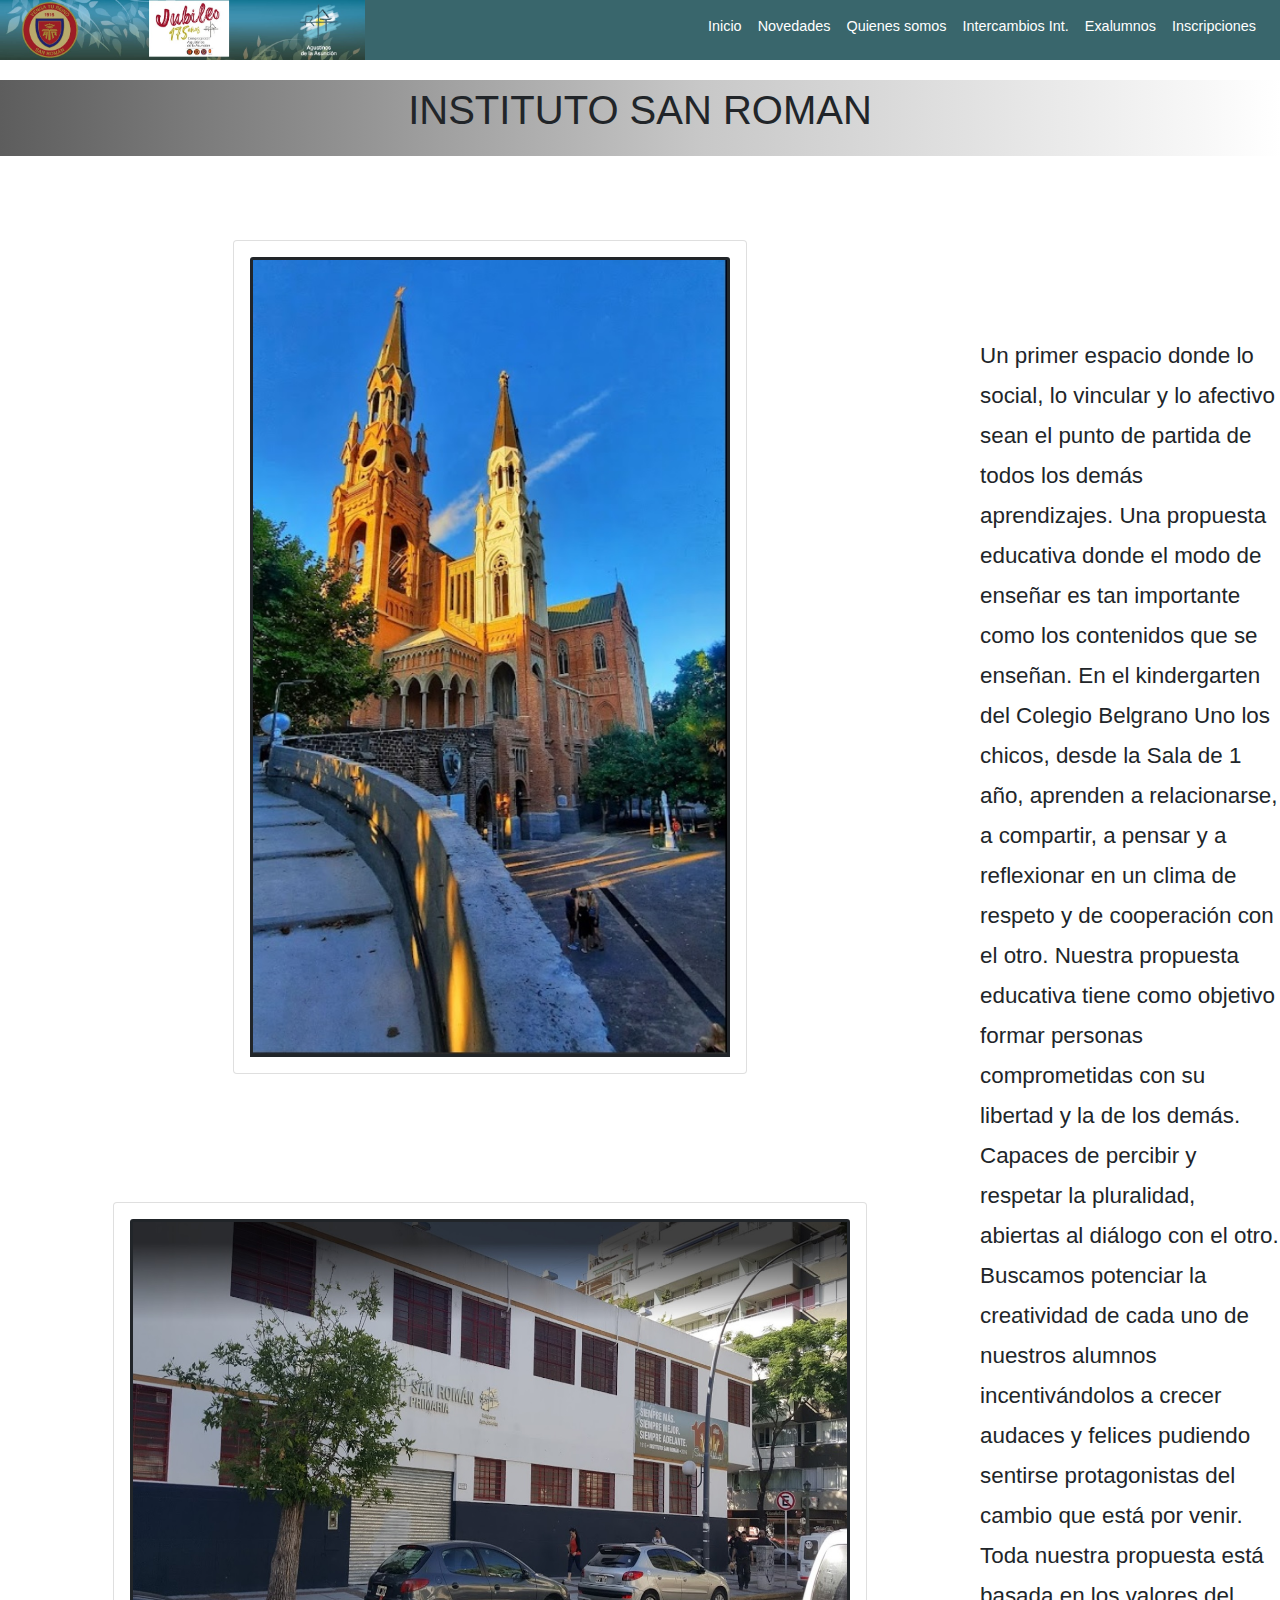
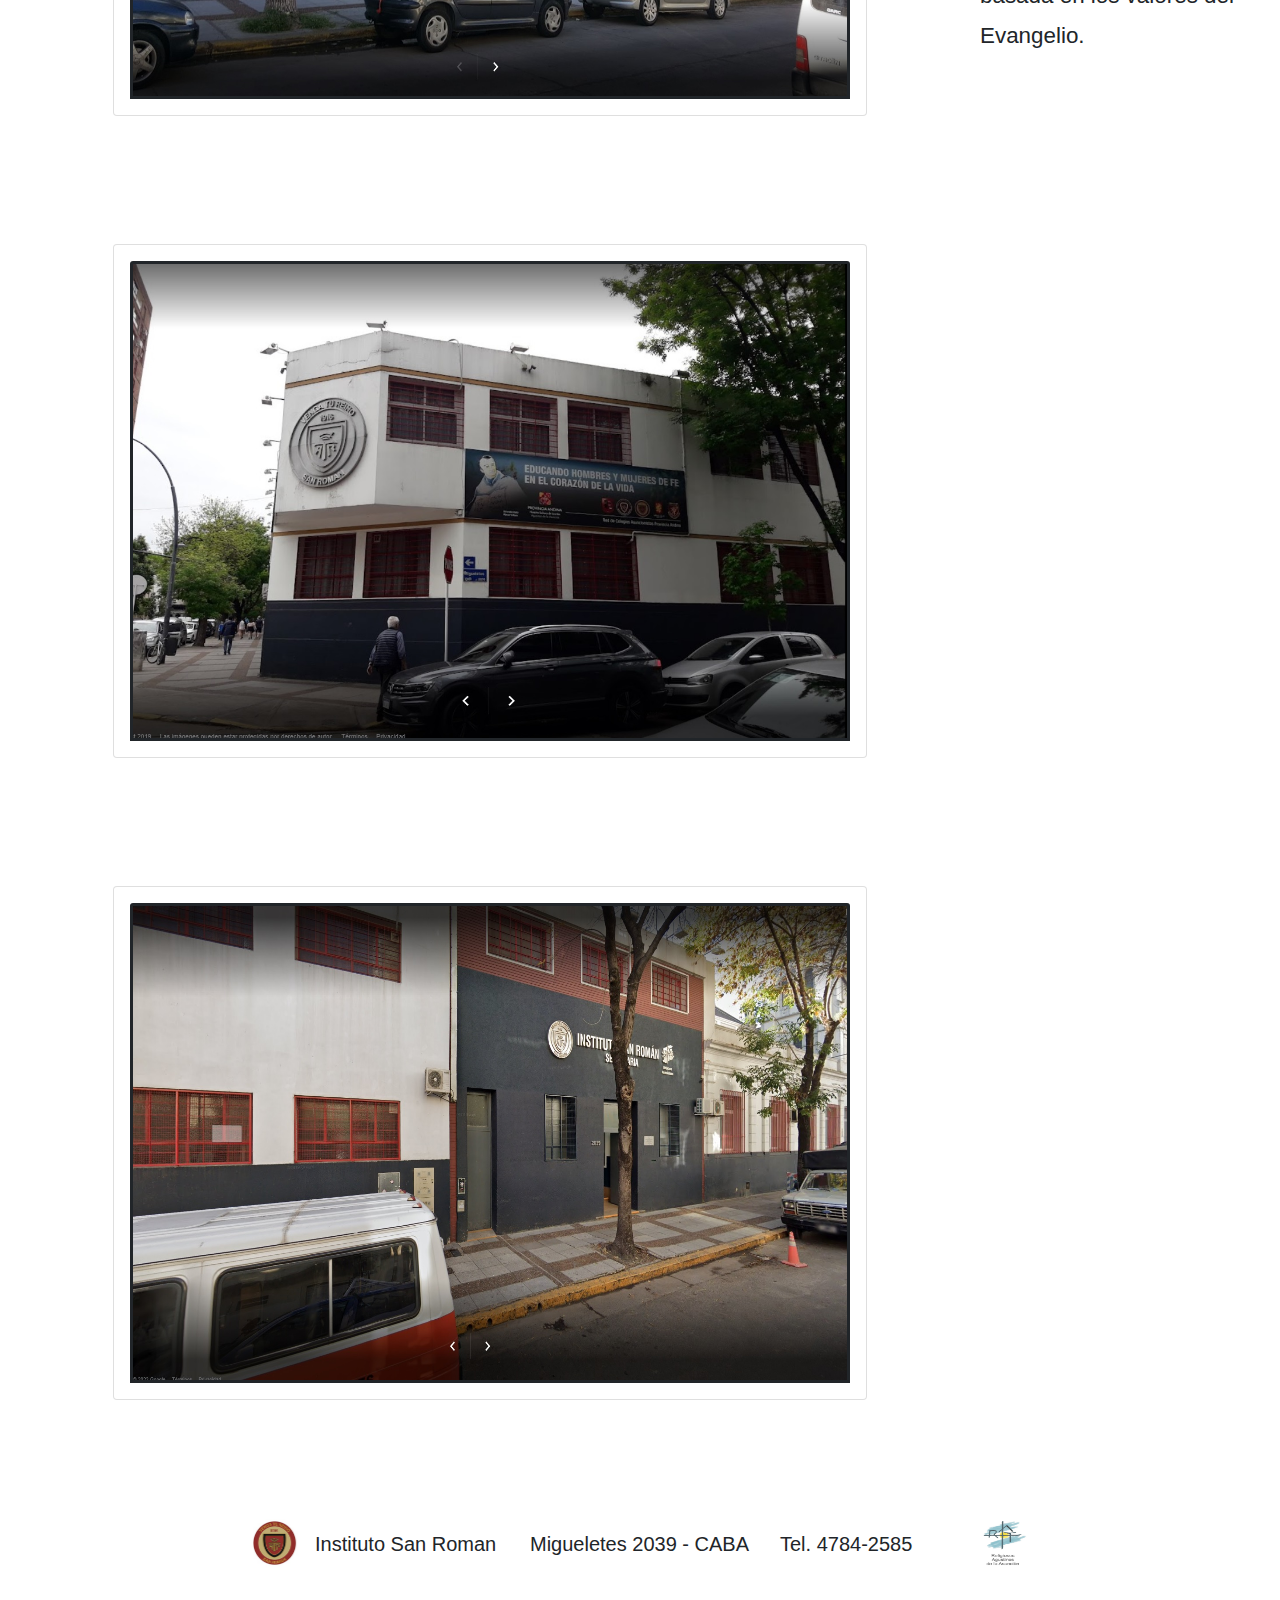
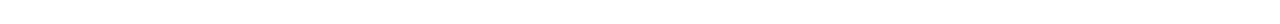
<file: index.html>
<!DOCTYPE html>
<html lang="es">
<head>

    <meta charset="UTF-8">
    <meta http-equiv="X-UA-Compatible" content="IE=edge">
    <link rel="shortcut icon" href="./Imagenes/ISR Favicon.jpg">  
    <meta name="viewport" content="width=device-width, initial-scale=1.0"> 

    <!-- Bootstrp  -->
    <link rel="stylesheet" href="./Bootstrap/CSS/bootstrap.min.css">
    <script src="./Bootstrap/JS/jquery.slim.min.js"></script>
    <script src="./Bootstrap/JS/bootstrap.bundle.min.js"></script>

    <!-- Animate -->
    <link rel="stylesheet" href="./Assets/CSS/animate.css">

    <link rel="stylesheet" href="./Assets/CSS/estilos.css"> 

    <!-- WOW -->
    <script src="./Assets/JS/wow.js"></script>
    <script>
        new wow(),init();    
    </script>

    <title> Instituto San Roman </title>

 </head>
<body>

    <div id="grid__inicio">
        <header>
            <img class="img__logo" src="./Imagenes/Logo.jpg" alt="Logo Instituto San Roman" >  

            <nav class="navbar navbar-expand-lg navbar-dark bg-isr">
                <button class="navbar-toggler" type="button" data-toggle="collapse" data-target="#navbarTogglerDemo01" aria-controls="navbarTogglerDemo01" aria-expanded="false" aria-label="Toggle navigation">
                    <span class="navbar-toggler-icon"></span>
                </button>
                <div class="collapse navbar-collapse" id="navbarTogglerDemo01">
                    <ul class="navbar-nav mr-auto mt-2 mt-lg-0">
                        <li class="nav-item">
                            <a class="nav-link" href="./index.html">Inicio<span class="sr-only">(current)</span></a>
                        </li>
                        <li class="nav-item">
                            <a class="nav-link" href="./Novedades.html">Novedades<span class="sr-only">(current)</a>
                        </li>
                        <li class="nav-item">
                            <a class="nav-link" href="./Historia.html">Quienes somos<span class="sr-only">(current)</span></a>
                        </li>
                        <li class="nav-item">
                            <a class="nav-link" href="./Intercambio.html">Intercambios Int.<span class="sr-only">(current)</span></a>
                        </li>
                        <li class="nav-item">
                            <a class="nav-link" href="./Exalumnos.html">Exalumnos<span class="sr-only">(current)</span></a>
                        </li>
                        <li class="nav-item">
                            <a class="nav-link" href="./Inscripciones.html">Inscripciones<span class="sr-only">(current)</span></a>
                        </li>
                    </ul>
                </div>
            </nav>
        </header>
    
    
        <div class="razo">
            <p class="p__razo gradiente wow animate__animated animate__lightSpeedInRight" data-wow-duration="3s" data-wow-delay="5s">
                INSTITUTO SAN ROMAN
            </p>
        </div>

        <div class="img__cuadro"> 
            <div class="container">
                <div class="row col-12 margen">
                    <div class="card">
                        <img class="card-img-top img__margenesNSL" src="./Imagenes/NSL1.jpg" alt="Foto Santuario de Lourdes">
                    </div>
                </div>
            </div>
        
            <div class="container">
                <div class="row col-12 margen">
                    <div class="card">
                        <img class="card-img-top img__margenes" src="./Imagenes/ISR1.jpg" alt="Foto Instituto San Román">
                    </div>
                </div>
            </div>

            <div class="container">
                <div class="row col-12 margen">
                    <div class="card">
                        <img class="card-img-top img__margenes" src="./Imagenes/ISR2.jpg" alt="Foto Instituto San Román">
                    </div>
                </div>
            </div>

            <div class="container">
                <div class="row col-12 margen">
                    <div class="card">
                        <img class="card-img-top img__margenes" src="./Imagenes/ISR3.jpg" alt="Foto Instituto San Román">
                    </div>
                </div>
            </div>
        </div> 

        <aside>
            <p class="p__aside">
                Un primer espacio donde lo social, lo vincular y lo afectivo sean el punto de partida de todos 
                los demás aprendizajes. Una propuesta educativa donde el modo de enseñar es tan importante como 
                los contenidos que se enseñan.
                En el kindergarten del Colegio Belgrano Uno los chicos, desde la Sala de 1 año, aprenden a 
                relacionarse, a compartir, a pensar y a reflexionar en un clima de respeto y de cooperación 
                con el otro.

                Nuestra propuesta educativa tiene como objetivo formar personas comprometidas con su libertad 
                y la de los demás. Capaces de percibir y respetar la pluralidad, abiertas al diálogo con el otro. 
                Buscamos potenciar la creatividad de cada uno de nuestros alumnos incentivándolos a crecer audaces 
                y felices pudiendo sentirse protagonistas del cambio que está por venir. 
                Toda nuestra propuesta está basada en los valores del Evangelio.
            </p>
        </aside>
       
        <footer>
            <div>
                <span>
                    <img class="footer__img1" src="./Imagenes/LogoMed.jpg" alt="Logo Instituto San Roman" >  
                </span>

                <span class="footer__txt1">
                    Instituto San Roman
                </span>

                <span class="footer__txt2">
                    Migueletes 2039 - CABA
                </span>

                <span class="footer__txt3">
                    Tel. 4784-2585
                </span>

                <span>
                    <img class="footer__img2" src="./Imagenes/ATR.jpg" alt="Logo Instituto San Roman" >  
                </span>

            </div>
        </footer>

    </div>



</body>
</html>
</file>
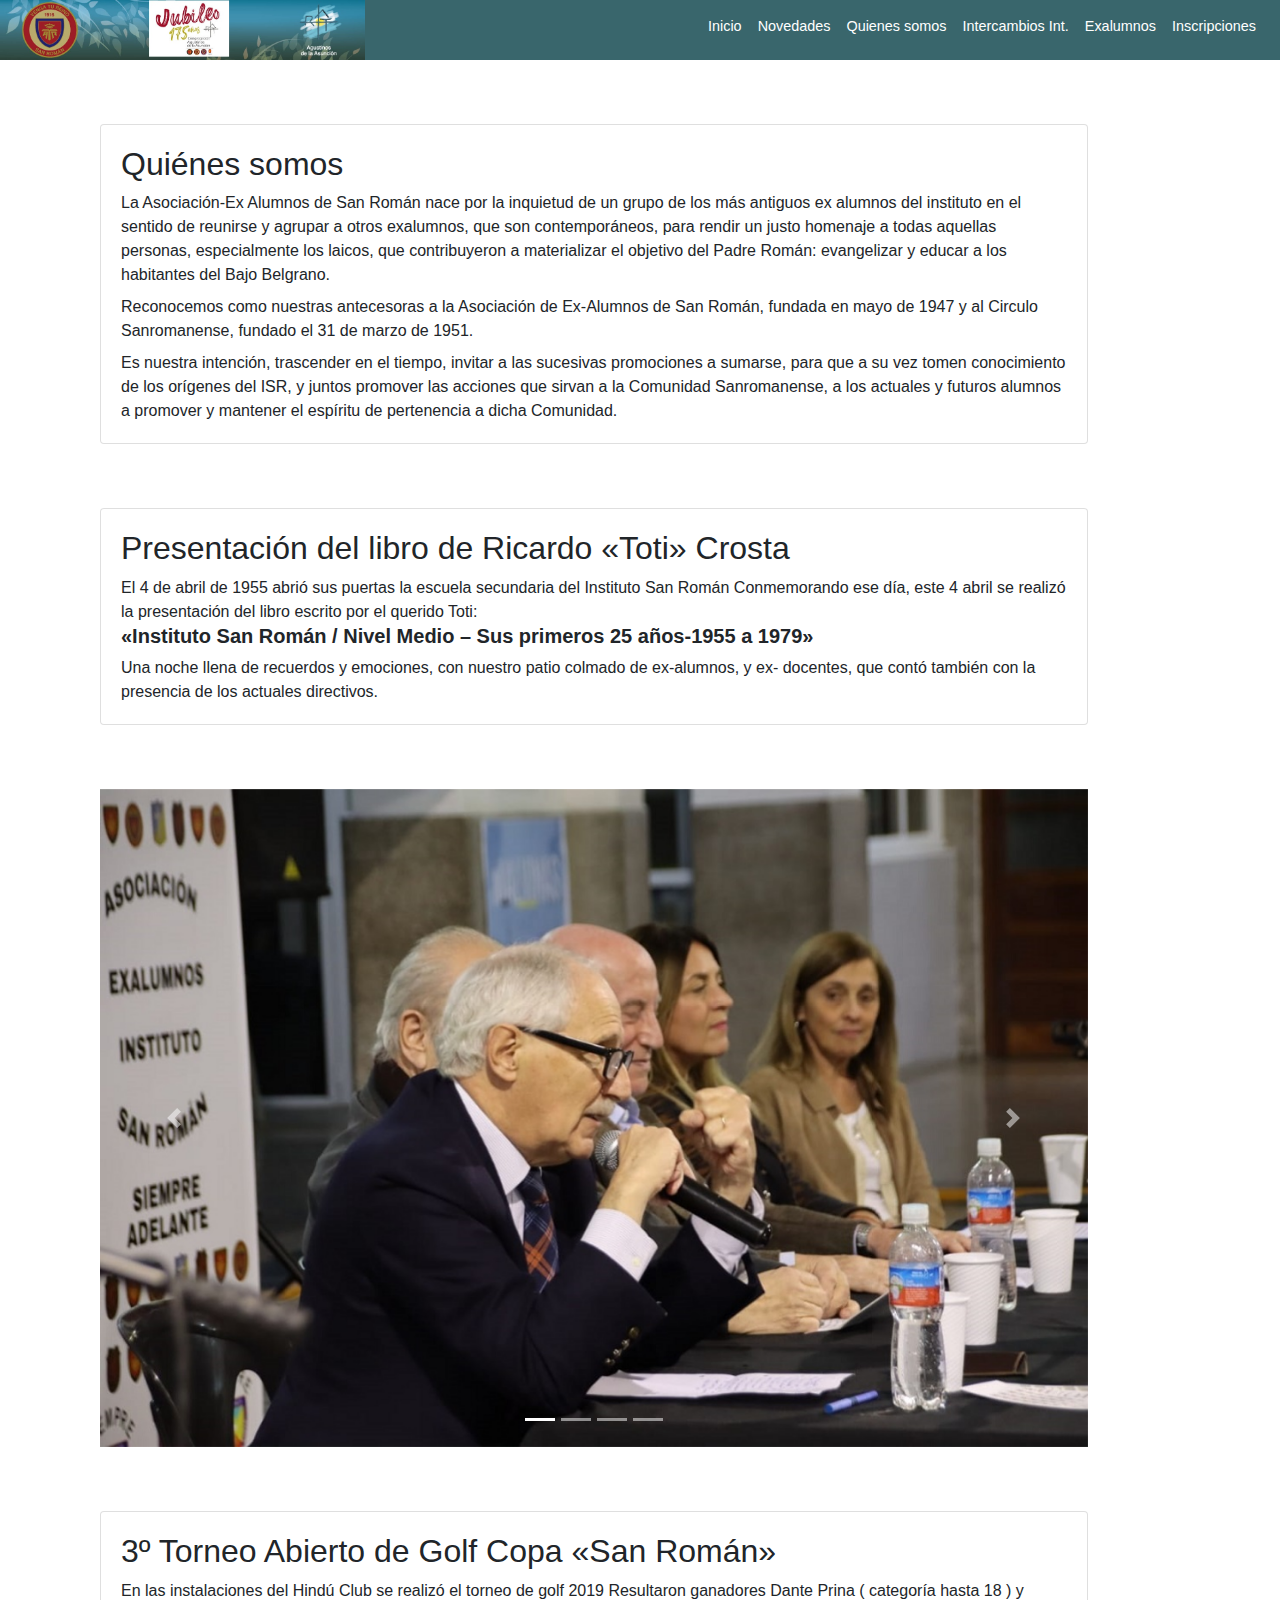
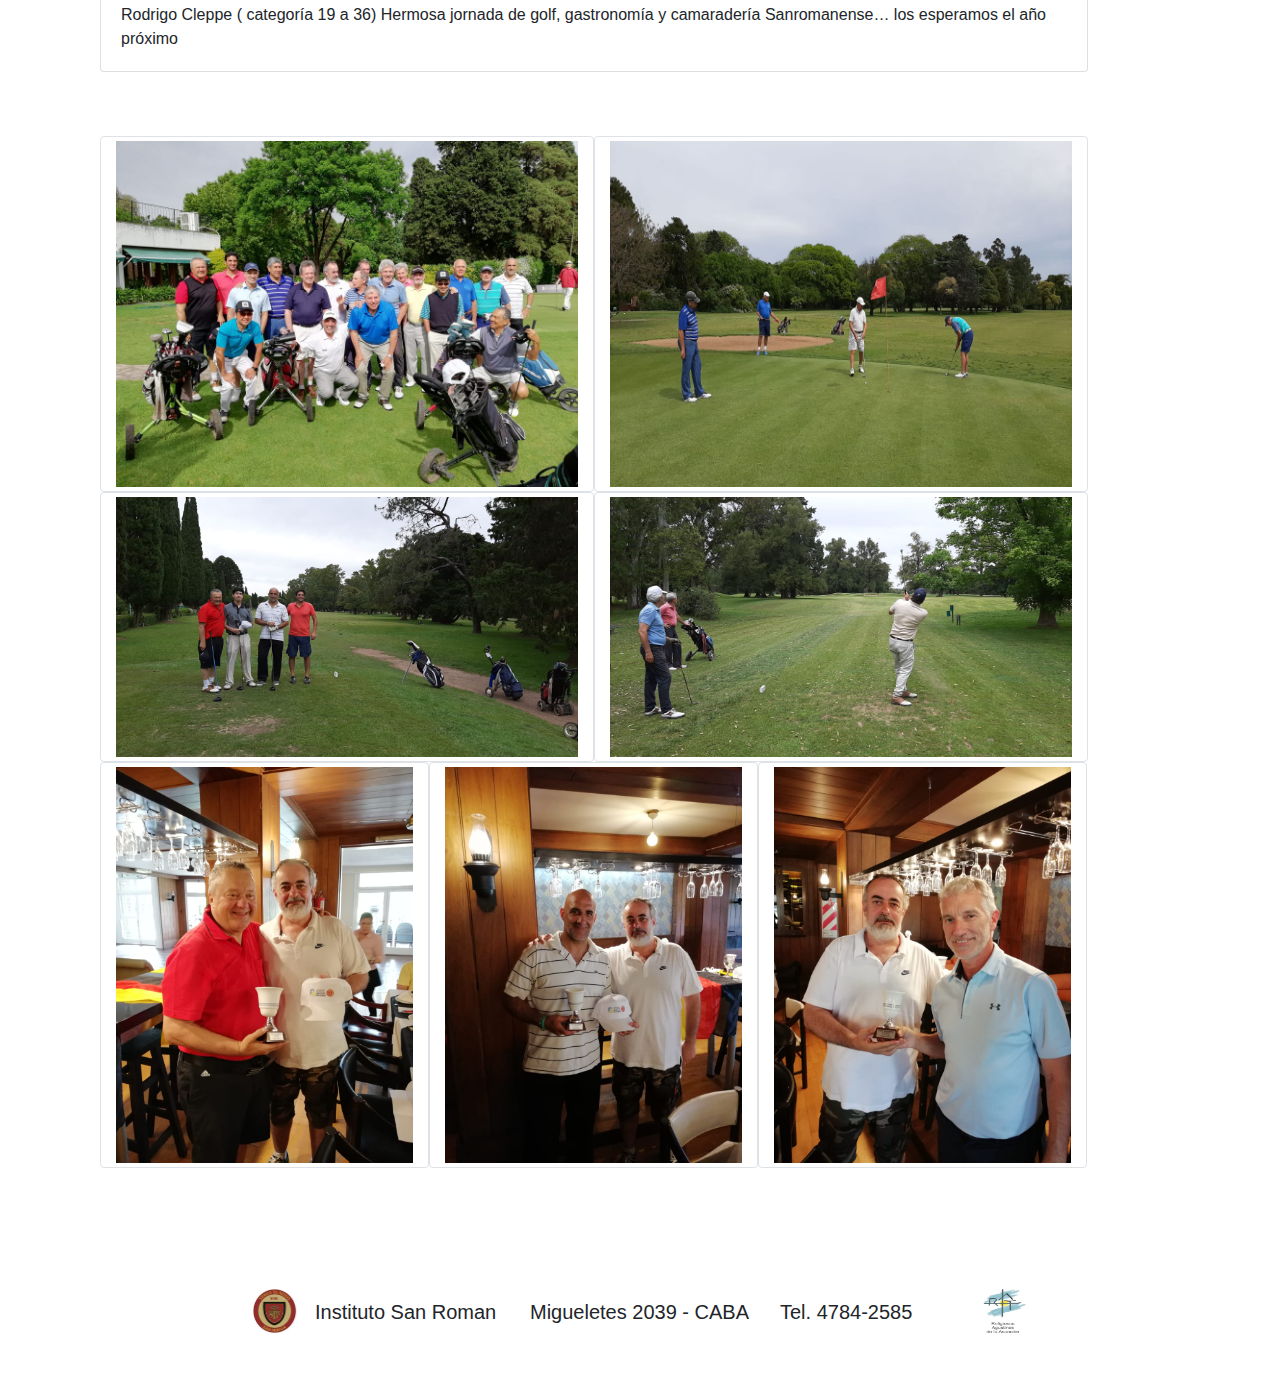
<file: Exalumnos.html>
<!DOCTYPE html>
<html lang="es">
<head>
    <meta charset="UTF-8">
    <meta http-equiv="X-UA-Compatible" content="IE=edge">
    <link rel="shortcut icon" href="./Imagenes/ISR Favicon.jpg">  
    <meta name="viewport" content="width=device-width, initial-scale=1.0"> 

    <!-- Bootstrp  -->
    <link rel="stylesheet" href="./Bootstrap/CSS/bootstrap.min.css">
    <script src="./Bootstrap/JS/jquery.slim.min.js"></script>
    <script src="./Bootstrap/JS/bootstrap.bundle.min.js"></script>

    <!-- Animate -->
    <link rel="stylesheet" href="./Assets/CSS/animate.css">

    <link rel="stylesheet" href="./Assets/CSS/estilos.css"> 

    <!-- WOW -->
    <script src="./Assets/JS/wow.js"></script>
    <script>
        new wow(),init();    
    </script>

    <title> Instituto San Roman </title>
</head>
<body>
    <header>
        <img class="img__logo" src="./Imagenes/Logo.jpg" alt="Logo Instituto San Roman" >  

        <nav class="navbar navbar-expand-lg navbar-dark bg-isr">
            <button class="navbar-toggler" type="button" data-toggle="collapse" data-target="#navbarTogglerDemo01" aria-controls="navbarTogglerDemo01" aria-expanded="false" aria-label="Toggle navigation">
                <span class="navbar-toggler-icon"></span>
            </button>
            <div class="collapse navbar-collapse" id="navbarTogglerDemo01">
                <ul class="navbar-nav mr-auto mt-2 mt-lg-0">
                    <li class="nav-item">
                        <a class="nav-link" href="./index.html">Inicio<span class="sr-only">(current)</span></a>
                    </li>
                    <li class="nav-item">
                        <a class="nav-link" href="./Novedades.html">Novedades</a>
                    </li>
                    <li class="nav-item">
                        <a class="nav-link" href="./Historia.html">Quienes somos<span class="sr-only">(current)</span></a>
                    </li>
                    <li class="nav-item">
                        <a class="nav-link" href="./Intercambio.html">Intercambios Int.<span class="sr-only">(current)</span></a>
                    </li>
                    <li class="nav-item">
                        <a class="nav-link" href="./Exalumnos.html">Exalumnos<span class="sr-only">(current)</span></a>
                    </li>
                    <li class="nav-item">
                        <a class="nav-link" href="./Inscripciones.html">Inscripciones<span class="sr-only">(current)</span></a>
                    </li>
                </ul>
            </div>
        </nav>
    </header>

<div class="container">
    <div class="row col-11 margen">
        <div class="card">
            <div class="card-body">
                <h2>Quiénes somos</h2>
                La Asociación-Ex Alumnos de San Román nace por la inquietud de un grupo de los más antiguos ex alumnos del instituto en el sentido de reunirse y agrupar a otros exalumnos, que son contemporáneos, para rendir un justo homenaje a todas aquellas personas, especialmente los laicos, que contribuyeron a materializar el objetivo del Padre Román: evangelizar y educar a los habitantes del Bajo Belgrano.
                <h3></h3>
                Reconocemos como nuestras antecesoras a la Asociación de Ex-Alumnos de San Román, fundada en mayo de 1947 y al Circulo Sanromanense, fundado el 31 de marzo de 1951.
                <h3></h3>
                Es nuestra intención, trascender en el tiempo, invitar a las sucesivas promociones a sumarse, para que a su vez tomen conocimiento de los orígenes del ISR, y juntos promover las acciones que sirvan a la Comunidad Sanromanense, a los actuales y futuros alumnos a promover y mantener el espíritu de pertenencia a dicha Comunidad.
            </div>
        </div>
    </div>
</div>

<div class="container">
    <div class="row col-11 margen">
        <div class="card">
            <div class="card-body">
                <h2>Presentación del libro de Ricardo «Toti» Crosta</h2>
                El 4 de abril de 1955 abrió sus puertas la escuela secundaria del Instituto San Román
                Conmemorando ese día, este 4 abril se realizó la presentación del libro escrito por el querido Toti:
                <h3>«Instituto San Román / Nivel Medio – Sus primeros 25 años-1955 a 1979»</h3>
                Una noche llena de recuerdos y emociones, con nuestro patio colmado de ex-alumnos, y ex- docentes, que contó también con la presencia de los actuales directivos.
            </div>
        </div>
    </div>
</div>

<div class="container">
    <div class="row col-11 margen">
        <div id="carouselExampleIndicators" class="carousel slide" data-ride="carousel">
            <ol class="carousel-indicators">
                <li data-target="#carouselExampleIndicators" data-slide-to="0" class="active"></li>
                <li data-target="#carouselExampleIndicators" data-slide-to="1"></li>
                <li data-target="#carouselExampleIndicators" data-slide-to="2"></li>
                <li data-target="#carouselExampleIndicators" data-slide-to="3"></li>
            </ol>
            <div class="carousel-inner" role="listbox">
                <div class="carousel-item active">
                    <img class="d-block w-100" src="./Imagenes/Exalumnos/3.jpeg" data-src="holder.js/900x400?theme=social" alt="First slide">
                </div>
                <div class="carousel-item">
                    <img class="d-block w-100" src="./Imagenes/Exalumnos/4.jpeg" data-src="holder.js/900x400?theme=industrial" alt="Second slide">
                </div>
                <div class="carousel-item">
                    <img class="d-block w-100" src="./Imagenes/Exalumnos/5.jpeg" data-src="holder.js/900x400?theme=industrial" alt="Second slide">
                </div>
                <div class="carousel-item">
                    <img class="d-block w-100" src="./Imagenes/Exalumnos/6.jpeg" data-src="holder.js/900x400?theme=industrial" alt="Second slide">
                </div>
            </div>
            <a class="carousel-control-prev" href="#carouselExampleIndicators" role="button" data-slide="prev">
                <span class="carousel-control-prev-icon" aria-hidden="true"></span>
                <span class="sr-only">Previous</span>
            </a>
            <a class="carousel-control-next" href="#carouselExampleIndicators" role="button" data-slide="next">
                <span class="carousel-control-next-icon" aria-hidden="true"></span>
                <span class="sr-only">Next</span>
            </a>
        </div>
    </div>
</div>

<div class="container">
    <div class="row col-11 margen">
        <div class="card">
            <div class="card-body">
                <h2>3º Torneo Abierto de Golf Copa «San Román»</h2>
                En las instalaciones del Hindú Club se realizó el torneo de golf 2019
                Resultaron ganadores Dante Prina ( categoría hasta 18 ) y Rodrigo Cleppe ( categoría 19 a 36)
                Hermosa jornada de golf, gastronomía y camaradería Sanromanense…  los esperamos el año próximo
            </div>
        </div>
    </div>
</div>

<div class="container">
    <div class="d-flex col-11 flex-row flex-wrap margen"> 
        <img class="img-thumbnail col-6" src="./Imagenes/Exalumnos/golf1.jpg" alt="Thumbnail image">
        <img class="img-thumbnail col-6" src="./Imagenes/Exalumnos/golf2.jpg" alt="Thumbnail image">
        <img class="img-thumbnail col-6" src="./Imagenes/Exalumnos/golf3.jpg" alt="Thumbnail image">
        <img class="img-thumbnail col-6" src="./Imagenes/Exalumnos/golf4.jpg" alt="Thumbnail image">
        <img class="img-thumbnail col-4" src="./Imagenes/Exalumnos/golf5.jpg" alt="Thumbnail image">
        <img class="img-thumbnail col-4" src="./Imagenes/Exalumnos/golf7.jpg" alt="Thumbnail image">
        <img class="img-thumbnail col-4" src="./Imagenes/Exalumnos/golf8.jpg" alt="Thumbnail image">
    </div>
</div>




<footer>
    <div>
        <span>
            <img class="footer__img1" src="./Imagenes/LogoMed.jpg" alt="Logo Instituto San Roman" >  
        </span>

        <span class="footer__txt1">
            Instituto San Roman
        </span>

        <span class="footer__txt2">
            Migueletes 2039 - CABA
        </span>

        <span class="footer__txt3">
            Tel. 4784-2585
        </span>

        <span>
            <img class="footer__img2" src="./Imagenes/ATR.jpg" alt="Logo Instituto San Roman" >  
        </span>

    </div>
</footer>


</body>
</html>
</file>
<file: Assets/CSS/estilos.css>
*{
    margin: 0;
    padding: 0;
    box-sizing: border-box;
}

@import url('https://fonts.googleapis.com/css2?family=Roboto:ital,wght@0,100;1,300&display=swap');

.ahora_div{
    margin: 0 auto;
    width: 960px;
}

.Art_Inicios{
    background-color: #dad8db;
    margin: 0 auto;
    width: 1290px;
}

.Art_Mejoras{
    background-color:  #f8f8f2;
    margin: 0 auto;
    width: 1290px;
}

.Art_Ahora{
    margin: 0 auto;
    width: 1290px;
    background-color: #dad8db;
}

aside{
    display: none;
    grid-area: aside;
}

.border{
    border: solid;
}

.bg-isr{
    background-color: rgb(57,102, 108);
    z-index: 1000;
}

.cabecera{
    display: flex;
    flex-direction: row;
    align-items: center;
    padding: 0px;
    height: 5rem;
}

.centrado{
    position: absolute;
    font-family: sans-serif;
    font-size: 24px;
    font-weight: bold ;
    color: white;
    top: 240px;
    left: 90px;
}

.contenedor{
    position: relative;
    margin: 50px auto;
    width: 700px;
}

.espacio_input {
    margin: 20px 0;
    border: solid;
}

fieldset{
    position: relative;
    margin: 2.18rem auto;
    width: 23.75rem;
    font-family: sans-serif;
    font-size: 1rem;
    border: .0625rem solid;
}

.fieldset_marg{
    margin: .93rem;
}

.fieldset_sele_nivel{
    display: inline-block;
    margin: .93rem;
}

.fieldset_sele_curso{
    display: inline-block;
    margin-bottom: 6.25rem; 
}

.fieldset_select{
    display: inline-block; 
    margin-bottom: 3.12rem; 
    margin-right: 1.25rem;
}

.fieldset_btn{
    display: inline-block; 
    margin-bottom: 1.25rem; 
    margin-left: 1.25rem;
}

.Fondo_Logo{
    background-color: rgb(57,102, 108);
}

footer{
    grid-area: footer;
}

footer div {
    display: flex;
    background-color: white;
    justify-content: center;
    align-items: center;
    width: 100%;
    height: 10rem;
}

.footer__img1{
    width: 50px;
    height: 50px;
}

.footer__img2{
    right: 15px;
    width: 50px;
    height: 50px;
}

.footer__txt1{
    left: 65px;
    font-family: Arial, Helvetica, sans-serif;
    font-size: .94rem;
    margin: .625rem;
    width: 9rem;
}

.footer__txt2{
    left: 280px;
    font-family: Arial, Helvetica, sans-serif;
    font-size: .94rem;
    margin: .625rem;
    width: 11rem;
}

.footer__txt3{
    right: 40px;
    font-family: Arial, Helvetica, sans-serif;
    font-size: .94rem;
    margin: .625rem;
    width: 7rem;
}

.gradiente{
    background-image: text-shadow: 3px 7px 8px rgba(18,35,43,0.9);
}

#grid__inicio{
    display: grid;
    grid-template-areas: 
    "header header"
    "razo razo"
    "imagenes imagenes"
    "footer footer";  
    grid-template-columns: 1fr 1fr; 
    grid-template-rows: 8rem 1f auto 10rem;
    justify-content: center;
    width: 100%;
    height: 100vh;
}

#grid__historia{
    display: grid;
    grid-template-areas: 
    "header header"
    "parrafo1 foto__articulo1"
    "foto__articulo2 parrafo2"
    "imagenesh imagenesh"
    "footer footer";
    grid-template-rows: 8rem 1fr 1fr 1fr 10rem;
    grid-template-columns: 1fr 1fr;
    width: 100%;
    height: 100vh;

}

.fotosh{
    display: flex;
    flex-direction: row;
    flex-wrap: wrap;
    justify-content: space-around;
    align-items: center;
    grid-area: imagenesh;
}

.h1__inicio{
    text-align: center;
    width: 85rem;
    font-family: 'Roboto', sans-serif;
    font-size: 2rem;
    color: white;
    visibility: hidden;
}

h3{
    font-family: 'Roboto', sans-serif;
    font-size: 1.25rem;
    font-weight: bold;
}

header{
    background-color: rgb(57,102, 108);
    display: flex;
    justify-content: space-between;    
    align-items:flex-start;
    height: 3.75rem;
    z-index: 1000; 
    grid-area: header;
}

html, body{
    width: 100%;
    height: 100vh;
}

.imagenes__cole{
    display: flex;
    flex-direction: row;
    flex-wrap: wrap;
    justify-content: space-around;
    align-items: center;
}

#imagenes__inicio{
    display: flex;
    justify-content: space-around;
    grid-area: imagenes;
}

.img__cuadro{
    display: flex;
    justify-content: space-around;
    align-items: center;
    flex-wrap: wrap; 
    grid-area: imagenes;
}

.img__inicio{
    margin: 10px;
}

.img__logo{
    max-height: 100%;
}

.img__margenes {
    margin: 1rem;
    width: 45rem;
    height: 30rem;
    border-style: solid;
    transition: height 0.4s;
   
}

.img__margenes:hover {
    height: 35rem;
}

.img__margenesh1 {
    margin: 1rem;
    width: 45rem;
    height: 30rem;
    border-style: solid;
    grid-area: imagen1;
}

.img__margenesh2 {
    margin: 1rem;
    width: 45rem;
    height: 30rem;
    border-style: solid;
    grid-area: imagen2;
}

.img__margenesNSL {
    margin: 1rem;
    width: 30rem;
    height: 50rem;
    border-style: solid;
    transition: width 0.3s;    
}

.img__margenesNSL:hover {
    width: 35rem ;
}

.img__radio1{
    width: 31.25rem;
    margin: 3.12rem;
    margin-left: 5.12rem;
    border-radius: 15%;
    border-style: solid;
    grid-area: foto__articulo1;
}

.img__radio2{
    width: 31.25rem;
    height: 25.62rem;
    margin: 3.12rem;
    margin-left: 9.12rem;
    border-radius: 15%;
    border-style: solid;
    grid-area: foto__articulo2;
}

.margen{
    margin: 4rem 0;
    justify-content: center;
}

.menu__item{
    display: inline-block;
    margin: 0;
    font-family: Arial, Helvetica, sans-serif;
    font-size: .75rem;
}


.menu__link{
    text-decoration: none;
    color: white;
    align-items: center;
    list-style-type: none;
}

.navbar-dark .navbar-nav .nav-link {
    color: white;
    font-size: .9rem;
}

.menu__link:hover{
    color: #beee42;

}

.p__angosto1{
    width: 31.25rem; 
    border-style: solid;
    margin: 3.12rem;
    margin-left: 9.37rem;
    padding: 2.62rem;
    font-style: italic;
    font-size: 1rem;
    line-height: 1.56rem;
    grid-area: parrafo1;
}

.p__angosto2{
    width: 31.25rem; 
    border-style: solid;
    margin: 3.12rem;
    margin-left: 5.12rem;
    padding: 2.62rem;
    font-style: italic;
    font-size: 1rem;
    line-height: 1.56rem;
    grid-area: parrafo2;
}

.p__aside{
    font-style: arial;
    font-size: 1.4rem;
    line-height: 2.5rem;
    padding: 10rem 0;
}

.p__razo{
    font-style: arial;
    font-size: 2.5rem;
}

.razo{
    display: flex;
    justify-content: space-around;
    align-items: center;
    margin: 20px 0;
    background: linear-gradient(to right, #5D5D5D 0%, #C8C8C8 55%, #FFFFFF 100%);
    font-size: 5rem;
    grid-area: razo;
}

.texto__inicio{
    display: none;
    grid-area: texto;
}

@media screen and (min-width: 992px){

    #grid__inicio{
        grid-template-areas:
        "header header header"
        "razo razo razo"
        "imagenes imagenes aside"
        "footer footer footer";  
        grid-template-columns: 1fr 1fr 300px;
    }    

    #grid__historia{
        grid-template-areas: 
        "header header header"
        "parrafo1 foto__articulo1 aside" 
        "foto__articulo2 parrafo2 aside"
        "imagenesh imagenesh aside"
        "footer footer footer";
        grid-template-columns: 1fr 1fr 18.75rem;
    }

    .h1__inicio{
        visibility: visible;
    }

    aside{
        display: block;
    }

    .footer__txt1{
        left: 65px;
        font-family: Arial, Helvetica, sans-serif;
        font-size: 1.25rem;
        margin: .9375rem;
        width: 185px;
    }
    
    .footer__txt2{
        left: 280px;
        font-family: Arial, Helvetica, sans-serif;
        font-size: 1.25rem;
        margin: .9375rem;
        width: 220px;
    }
    
    .footer__txt3{
        right: 40px;
        font-family: Arial, Helvetica, sans-serif;
        font-size: 1.25rem;
        margin: .9375rem;
        width: 185px;

    }
}
</file>
